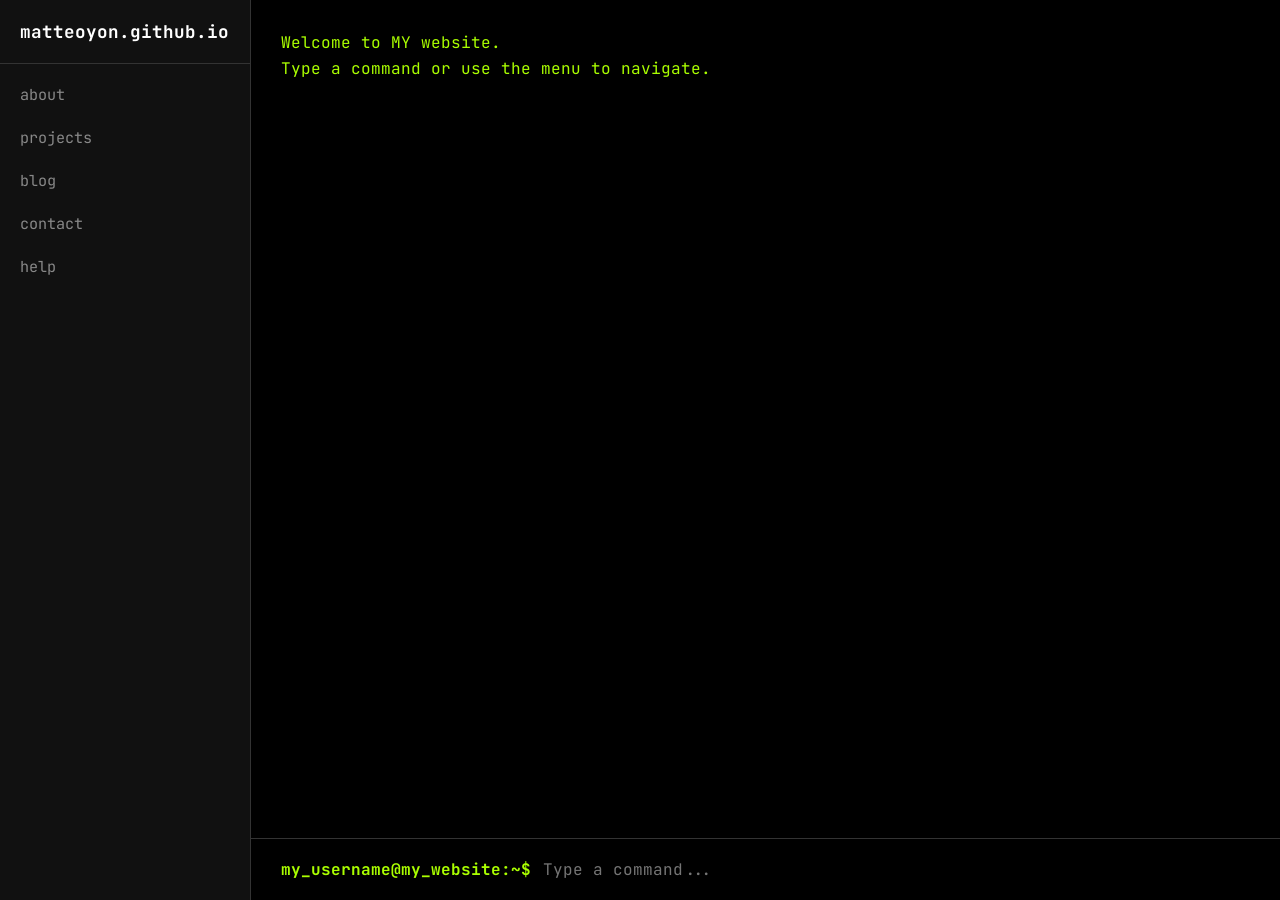
<file: index.html>
<!DOCTYPE html>
<html>

<head>
    <meta charset="UTF-8">
    <meta http-equiv="X-UA-Compatible" content="IE-edge">
    <meta name="viewport" content="width=device-width, initial-scale=1.0">
    <title>MY website</title>
    <link rel="stylesheet" href="styles.css">
    <style>
        @import url('https://fonts.googleapis.com/css2?family=JetBrains+Mono:ital,wght@0,100..800;1,100..800&display=swap');
    </style>
</head>

<body>
    <div class="app-container">
        <aside class="sidebar">
            <div class="sidebar-header">
                <div class="sidebar-title">matteoyon.github.io</div>
            </div>
            <nav class="sidebar-nav">
                <ul>
                    <li><button data-cmd="about">about</button></li>
                    <li><button data-cmd="projects">projects</button></li>
                    <li><button data-cmd="blog">blog</button></li>
                    <li><button data-cmd="contact">contact</button></li>
                    <li><button data-cmd="help">help</button></li>
                </ul>
            </nav>
        </aside>
        <main class="main-content">
            <div class="terminal-output" aria-live="polite"></div>
            <div class="input-area">
                <span class="prompt">my_username@my_website:~$</span>
                <input type="text" id="cmd-input" placeholder="Type a command..." autofocus aria-label="Command Input">
            </div>
        </main>
    </div>
    <script type="module" src="script.js"></script>
</body>

</html>
</file>
<file: styles.css>
:root {
    --bg-color: #000000;
    --sidebar-bg: #111111;
    --text-color: #aaff00;
    --dim-text: #888;
    --accent-color: #ffffff;
    --border-color: #333;
    --font-stack: "JetBrains Mono", monospace;
}

body {
    background-color: var(--bg-color);
    color: var(--text-color);
    font-family: var(--font-stack);
    margin: 0;
    padding: 0;
    height: 100vh;
    width: 100vw;
    overflow: hidden;
    display: flex;
    font-size: 16px;
}

/* Main Layout Container */
.app-container {
    display: flex;
    width: 100%;
    height: 100%;
}

/* Sidebar */
.sidebar {
    width: 250px;
    background-color: var(--sidebar-bg);
    border-right: 1px solid var(--border-color);
    display: flex;
    flex-direction: column;
    flex-shrink: 0;
    padding: 20px 0;
}

.sidebar-header {
    padding: 0 20px 20px 20px;
    border-bottom: 1px solid var(--border-color);
    margin-bottom: 10px;
}

.sidebar-title {
    color: var(--accent-color);
    font-weight: bold;
    font-size: 1.1em;
}

.sidebar-nav {
    flex: 1;
    overflow-y: auto;
}

.sidebar-nav ul {
    list-style: none;
    padding: 0;
    margin: 0;
}

.sidebar-nav li {
    margin-bottom: 2px;
}

.sidebar-nav button,
.sidebar-nav a {
    display: block;
    background: none;
    border: none;
    color: var(--dim-text);
    font-family: inherit;
    font-size: 0.95em;
    cursor: pointer;
    padding: 10px 20px;
    width: 100%;
    text-align: left;
    text-decoration: none;
    box-sizing: border-box;
    transition: all 0.2s;
}

.sidebar-nav button:hover,
.sidebar-nav button:focus,
.sidebar-nav a:hover,
.sidebar-nav a:focus {
    color: var(--text-color);
    background-color: #1a1a1a;
    outline: none;
    border-left: 3px solid var(--text-color);
    padding-left: 17px;
    /* Adjust for border */
}

/* Main Content Area */
.main-content {
    flex: 1;
    display: flex;
    flex-direction: column;
    background-color: var(--bg-color);
    overflow: hidden;
    position: relative;
}

.terminal-output {
    flex: 1;
    padding: 30px;
    overflow-y: auto;
    font-size: 1em;
    line-height: 1.6;
}

.input-area {
    padding: 20px 30px;
    background-color: var(--bg-color);
    border-top: 1px solid var(--border-color);
    display: flex;
    align-items: center;
}

.prompt {
    color: var(--text-color);
    margin-right: 12px;
    font-weight: bold;
}

#cmd-input {
    background: none;
    border: none;
    color: var(--accent-color);
    outline: none;
    flex-grow: 1;
    font-family: inherit;
    font-size: inherit;
    padding: 0;
    margin: 0;
    caret-color: var(--text-color);
}

/* Blog Specific Styles */
.blog-content {
    padding: 40px;
    max-width: 800px;
    margin: 0 auto;
    overflow-y: auto;
    height: 100%;
    box-sizing: border-box;
}

.blog-content h1 {
    color: var(--accent-color);
    border-bottom: 1px solid var(--border-color);
    padding-bottom: 10px;
}

.blog-content h2 {
    color: var(--accent-color);
    margin-top: 30px;
}

.blog-content a {
    color: #44aaff;
    text-decoration: none;
    border-bottom: 1px dashed #44aaff;
}

.blog-content a:hover {
    border-bottom-style: solid;
}

.blog-content code {
    background: #222;
    padding: 2px 5px;
    border-radius: 4px;
}

.blog-content pre {
    background: #222;
    padding: 15px;
    border-radius: 4px;
    overflow-x: auto;
}

/* Scrollbar */
::-webkit-scrollbar {
    width: 10px;
}

::-webkit-scrollbar-track {
    background: var(--bg-color);
}

::-webkit-scrollbar-thumb {
    background: #333;
    border-radius: 5px;
    border: 2px solid var(--bg-color);
}

::-webkit-scrollbar-thumb:hover {
    background: #555;
}

/* Responsive */
@media (max-width: 768px) {
    .app-container {
        flex-direction: column;
    }

    .sidebar {
        width: 100%;
        height: auto;
        border-right: none;
        border-bottom: 1px solid var(--border-color);
        padding: 10px 0;
    }

    .sidebar-header {
        display: none;
    }

    /* Save space on mobile */
    .sidebar-nav {
        display: flex;
        overflow-x: auto;
    }

    .sidebar-nav ul {
        display: flex;
        width: 100%;
    }

    .sidebar-nav li {
        flex: 1;
        text-align: center;
    }

    .sidebar-nav button,
    .sidebar-nav a {
        text-align: center;
        padding: 10px;
        border-left: none;
    }

    .sidebar-nav button:hover,
    .sidebar-nav a:hover {
        border-left: none;
        border-bottom: 3px solid var(--text-color);
        padding-left: 10px;
        padding-bottom: 7px;
    }

    .input-area {
        padding: 15px;
    }

    .terminal-output {
        padding: 15px;
    }
}
</file>
